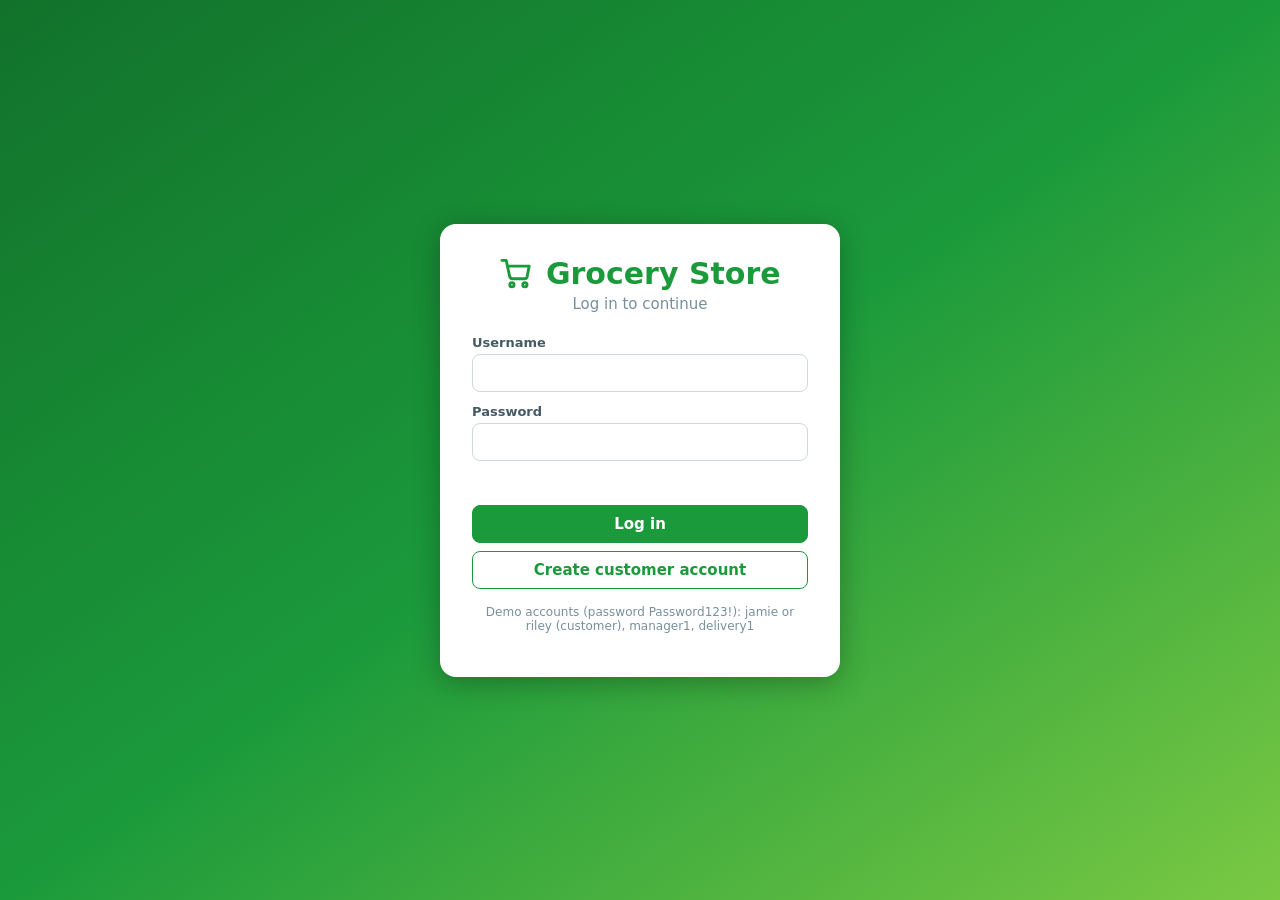
<file: index.html>
<!DOCTYPE html>
<html lang="en">
<head>
  <meta charset="UTF-8">
  <meta name="viewport" content="width=device-width, initial-scale=1">
  <title>Grocery Store - Log in</title>
  <link rel="stylesheet" href="css/style.css">
</head>
<body class="login-page">
  <main class="login-card">
    <div class="login-brand"><span data-icon="cart"></span>Grocery Store</div>
    <p class="muted center" id="subtitle">Log in to continue</p>

    <!-- LOGIN FORM -->
    <form id="login-form">
      <div class="field">
        <label for="l-user">Username</label>
        <input id="l-user">
      </div>
      <div class="field">
        <label for="l-pass">Password</label>
        <input id="l-pass" type="password">
      </div>
      <div class="error-text" id="l-error"></div>
      <button class="btn primary block" type="submit">Log in</button>
      <button class="btn secondary block" type="button" id="to-register">Create customer account</button>
    </form>

    <!-- REGISTER FORM (hidden until the user clicks "Create customer account") -->
    <form id="register-form" class="hidden">
      <div class="field"><label for="r-name">Full name</label><input id="r-name"></div>
      <div class="field"><label for="r-phone">Phone (9-11 digits)</label><input id="r-phone"></div>
      <div class="field"><label for="r-address">Delivery address</label><input id="r-address"></div>
      <div class="field"><label for="r-user">Username</label><input id="r-user"></div>
      <div class="field"><label for="r-pass">Password (at least 4 characters)</label><input id="r-pass" type="password"></div>
      <div class="field"><label for="r-confirm">Confirm password</label><input id="r-confirm" type="password"></div>
      <div class="error-text" id="r-error"></div>
      <button class="btn primary block" type="submit">Register</button>
      <button class="btn secondary block" type="button" id="to-login">Back to log in</button>
    </form>

        <p class="muted hint">Demo accounts (password Password123!): jamie or riley (customer), manager1, delivery1</p>
  </main>

  <script src="js/api.js"></script>
  <script src="js/common.js"></script>
  <script src="js/login.js"></script>
</body>
</html>
</file>
<file: css/style.css>
:root {
  --brand: #1b9a3b;
  --brand-dark: #12722b;
  --brand-light: #e8f5e9;
  --danger: #e53935;
  --muted: #78909c;
  --ink: #1f2933;
  --bg: #f3f6f3;
}
* { box-sizing: border-box; }
body {
  margin: 0;
  font-family: "Segoe UI", system-ui, Arial, sans-serif;
  font-size: 15px;
  color: var(--ink);
  background: var(--bg);
}
.muted { color: var(--muted); }

/* ---------- buttons and inputs ---------- */
.btn {
  border-radius: 8px; padding: 9px 18px; cursor: pointer;
  font: inherit; font-weight: 600; border: 1px solid var(--brand);
}
.btn.primary { background: var(--brand); color: #fff; }
.btn.primary:hover { background: var(--brand-dark); }
.btn.secondary { background: #fff; color: var(--brand); }
.btn.secondary:hover { background: var(--brand-light); }
.btn.block { width: 100%; margin-top: 8px; }

input {
  font: inherit; width: 100%;
  border: 1px solid #cfd8dc; border-radius: 8px; padding: 9px 12px;
}
input:focus { outline: 0; border-color: var(--brand); box-shadow: 0 0 0 3px rgba(27,154,59,.15); }
label { display: block; font-size: 13px; font-weight: 600; color: #455a64; margin-bottom: 4px; }
.field { margin-bottom: 12px; }

/* ---------- login page ---------- */
.login-page {
  min-height: 100vh; display: grid; place-items: center; padding: 20px;
  background: linear-gradient(to bottom right, var(--brand-dark), var(--brand), #7ac943);
}
.login-card {
  width: 100%; max-width: 400px; background: #fff; border-radius: 16px;
  padding: 32px; box-shadow: 0 6px 28px rgba(0,0,0,.28);
}
.login-brand { font-size: 30px; font-weight: 700; color: var(--brand); text-align: center; }
.center { text-align: center; margin: 4px 0 22px; }
.hint { font-size: 12px; text-align: center; margin-top: 16px; }
.error-text { color: var(--danger); font-size: 14px; min-height: 20px; margin-bottom: 4px; }
.success-text { color: var(--brand); }
.hidden { display: none !important; }
/* ---------- header ---------- */
.app-header {
  position: sticky; top: 0; z-index: 20;
  display: flex; align-items: center; gap: 16px;
  padding: 12px 24px; color: #fff;
  background: linear-gradient(to right, var(--brand-dark), var(--brand));
}
.brand { font-size: 22px; font-weight: 700; white-space: nowrap; }
.search {
  flex: 1; max-width: 460px; border: 0; border-radius: 22px;
  padding: 10px 18px; background: #fff;
}
.pill, .header-btn {
  border: 0; border-radius: 18px; padding: 7px 16px; color: #fff;
  background: rgba(255,255,255,.2); font: inherit; font-weight: 600; white-space: nowrap;
}
.header-btn { cursor: pointer; }
.header-btn:hover { background: rgba(255,255,255,.34); }
.header-spacer { flex: 1; }

/* ---------- page layout ---------- */
.page { max-width: 1280px; margin: 0 auto; padding: 20px 24px 90px; }
.card { background: #fff; border-radius: 12px; box-shadow: 0 2px 10px rgba(0,0,0,.08); padding: 18px; }
.empty { text-align: center; color: var(--muted); padding: 28px; }

/* ---------- category chips ---------- */
.chips { display: flex; gap: 10px; flex-wrap: wrap; margin-bottom: 18px; }
.chip {
  border: 1px solid #cfd8dc; background: #fff; border-radius: 20px;
  padding: 7px 18px; cursor: pointer; font: inherit;
}
.chip:hover { border-color: var(--brand); }
.chip.selected { background: var(--brand); border-color: var(--brand); color: #fff; font-weight: 600; }

/* ---------- product cards ---------- */
.grid { display: grid; grid-template-columns: repeat(auto-fill, minmax(190px, 1fr)); gap: 16px; }
.product-card {
  background: #fff; border-radius: 12px; box-shadow: 0 2px 10px rgba(0,0,0,.08);
  padding: 10px; display: flex; flex-direction: column; gap: 6px;
  transition: box-shadow .15s, transform .15s;
}
.product-card:hover { box-shadow: 0 4px 16px rgba(27,154,59,.3); transform: translateY(-2px); }
.card-image {
  height: 110px; border-radius: 8px; display: grid; place-items: center;
  color: #fff; font-size: 42px; font-weight: 700;
}
.product-name { font-weight: 700; }
.tag {
  align-self: flex-start; background: var(--brand-light); color: var(--brand-dark);
  border-radius: 10px; padding: 2px 10px; font-size: 12px;
}
.price { color: var(--danger); font-weight: 700; font-size: 17px; }
.stock-ok { color: var(--muted); font-size: 13px; }
.stock-low { color: #ff9800; font-size: 13px; font-weight: 700; }
.stock-out { color: var(--danger); font-size: 13px; font-weight: 700; }
.btn.small { padding: 5px 12px; font-size: 13px; }
.btn:disabled { opacity: .45; cursor: not-allowed; }
/* ---------- shop layout and cart ---------- */
.shop-layout { display: grid; grid-template-columns: 1fr 340px; gap: 20px; align-items: start; }
.cart { position: sticky; top: 80px; }
.section-title { font-size: 17px; font-weight: 700; margin-bottom: 12px; }
.cart-rows { display: flex; flex-direction: column; gap: 12px; max-height: 42vh; overflow: auto; margin-bottom: 12px; }
.cart-row { display: flex; align-items: center; gap: 10px; }
.cart-row .info { flex: 1; min-width: 0; }
.cart-line { color: var(--danger); font-weight: 700; font-size: 14px; }
.stepper { display: flex; align-items: center; gap: 8px; }
.stepper button {
  width: 28px; height: 28px; border-radius: 14px; border: 0; cursor: pointer;
  background: var(--brand-light); color: var(--brand-dark); font-weight: 700;
}
.stepper button:hover { background: #c8e6c9; }
.total-row { display: flex; justify-content: space-between; align-items: center; padding: 12px 0; border-top: 1px solid #e3e8e4; }

/* ---------- bottom navigation ---------- */
.bottom-nav {
  position: fixed; left: 0; right: 0; bottom: 0; z-index: 20;
  display: flex; justify-content: center; background: #fff; border-top: 1px solid #e3e8e4;
}
.nav-item {
  border: 0; background: none; cursor: pointer; color: var(--muted); font: inherit;
  padding: 12px 56px; border-bottom: 3px solid transparent;
}
.nav-item.active { color: var(--brand); font-weight: 700; border-bottom-color: var(--brand); }

/* ---------- order cards, badges, progress steps ---------- */
.order-card { margin-bottom: 14px; }
.order-head { display: flex; justify-content: space-between; align-items: center; gap: 12px; flex-wrap: wrap; }
.order-items { margin: 8px 0 0; padding-left: 18px; color: #455a64; }
.badge { border-radius: 12px; padding: 3px 12px; font-size: 13px; font-weight: 600; white-space: nowrap; }
.badge.pending { background: #eceff1; color: #546e7a; }
.badge.active { background: #ffe0b2; color: #b45309; }
.badge.done { background: #c8e6c9; color: #1b5e20; }
.steps { display: flex; align-items: center; gap: 8px; flex-wrap: wrap; margin-top: 10px; }
.step { background: #eceff1; color: var(--muted); border-radius: 14px; padding: 5px 14px; font-size: 14px; }
.step.reached { background: var(--brand); color: #fff; font-weight: 600; }
.step-arrow { color: var(--muted); }

/* ---------- dialog and toast ---------- */
.overlay {
  position: fixed; inset: 0; z-index: 100; background: rgba(0,0,0,.45);
  display: grid; place-items: center; padding: 16px;
}
.modal { background: #fff; border-radius: 14px; padding: 24px; width: 100%; max-width: 440px; box-shadow: 0 10px 40px rgba(0,0,0,.3); }
.modal h3 { margin: 0 0 10px; color: var(--brand-dark); }
.modal p { margin: 0 0 18px; line-height: 1.5; }
.modal-actions { display: flex; justify-content: flex-end; gap: 10px; }
.toasts { position: fixed; top: 76px; right: 20px; z-index: 200; display: flex; flex-direction: column; gap: 10px; }
.toast {
  background: #263238; color: #fff; padding: 12px 18px; border-radius: 10px; max-width: 340px;
  box-shadow: 0 4px 14px rgba(0,0,0,.3); transition: opacity .3s; border-left: 5px solid var(--muted);
}
.toast.success { border-left-color: #66bb6a; }
.toast.error { border-left-color: var(--danger); }
.toast.warn { border-left-color: #ff9800; }
.toast.hide { opacity: 0; }
/* ---------- tables ---------- */
.table-wrap { background: #fff; border-radius: 12px; box-shadow: 0 2px 10px rgba(0,0,0,.08); overflow: auto; }
table { border-collapse: collapse; width: 100%; }
th { background: var(--brand-dark); color: #fff; text-align: left; padding: 12px 14px; font-size: 14px; white-space: nowrap; }
td { padding: 11px 14px; border-top: 1px solid #e3e8e4; vertical-align: middle; }
tbody tr:nth-child(even) { background: #fafbfa; }
tbody tr.clickable { cursor: pointer; }
tbody tr.clickable:hover { background: var(--brand-light); }
tbody tr.selected { background: #c8e6c9 !important; }
tr.row-active { background: #ffe0b2 !important; }
tr.row-done { background: #c8e6c9 !important; }
.num { text-align: right; }
.legend { color: var(--muted); font-size: 13px; margin-top: 10px; }

/* ---------- deliveryman layout ---------- */
.two-col { display: grid; grid-template-columns: 1fr 340px; gap: 20px; align-items: start; }
.detail-list { margin: 0 0 14px; padding: 0; list-style: none; line-height: 1.7; }
.detail-list b { color: #455a64; }
/* ---------- manager: tabs, forms, stats ---------- */
select {
  font: inherit; width: 100%; background: #fff;
  border: 1px solid #cfd8dc; border-radius: 8px; padding: 9px 12px;
}
select:focus { outline: 0; border-color: var(--brand); box-shadow: 0 0 0 3px rgba(27,154,59,.15); }
.btn.danger { background: #fff; color: var(--danger); border-color: var(--danger); }
.btn.danger:hover { background: #fdecea; }

.tabs { display: flex; gap: 4px; background: #fff; padding: 0 24px; border-bottom: 1px solid #e3e8e4; overflow-x: auto; }
.tab {
  border: 0; background: none; cursor: pointer; color: var(--muted); font: inherit;
  padding: 14px 20px; border-bottom: 3px solid transparent; white-space: nowrap;
}
.tab:hover { color: var(--ink); }
.tab.active { color: var(--brand); font-weight: 700; border-bottom-color: var(--brand); }

.form-row { display: flex; gap: 12px; flex-wrap: wrap; align-items: flex-end; margin-top: 14px; }
.form-row .field { margin: 0; flex: 1 1 140px; }

.stats { display: flex; flex-wrap: wrap; gap: 16px; margin-bottom: 20px; }
.stat { background: #fff; border-radius: 12px; box-shadow: 0 2px 10px rgba(0,0,0,.08); padding: 16px 22px; min-width: 190px; flex: 1; }
.stat-value { font-size: 28px; font-weight: 700; color: var(--brand); margin-top: 2px; }

/* stock highlighting */
tr.row-low { background: #ffcdd2 !important; }
tr.row-soon { background: #ffe0b2 !important; }
.badge.low { background: #ffcdd2; color: #b71c1c; }
.badge.soon { background: #ffe0b2; color: #b45309; }
.badge.ok { background: var(--brand-light); color: var(--brand-dark); }

/* bars in the sales report */
.bar-row { display: flex; align-items: center; gap: 12px; margin: 10px 0; }
.bar-label { width: 130px; font-size: 14px; }
.bar-track { flex: 1; background: #eceff1; border-radius: 8px; height: 16px; overflow: hidden; }
.bar-fill { height: 100%; border-radius: 8px; }
.bar-count { width: 36px; text-align: right; font-weight: 600; }
.modal p { white-space: pre-line; }
/* ---------- sales report and printing ---------- */
.bar-count.wide { width: 90px; }
.print-only { display: none; }
.report-title { font-size: 22px; font-weight: 700; color: var(--brand-dark); margin-bottom: 4px; }
.report-head { border-bottom: 2px solid var(--brand); padding-bottom: 10px; line-height: 1.6; }

@page { size: A4; margin: 14mm; }
@media print {
  * { -webkit-print-color-adjust: exact; print-color-adjust: exact; }
  body { background: #fff; font-size: 12px; }
  .app-header, .tabs, .no-print, .toasts, .overlay { display: none !important; }
  .print-only { display: block; }
  .page { max-width: none; padding: 0; }
  .card, .stat, .table-wrap { box-shadow: none; border: 1px solid #cfd8dc; }
  .stats { gap: 10px; }
  .stat { min-width: 0; padding: 10px 14px; }
  .stat-value { font-size: 20px; }
  .card, .stat, tr, .bar-row { break-inside: avoid; }
  th { background: #12722b !important; color: #fff !important; }
  tbody tr:nth-child(even) { background: #f5f7f5; }
}

/* ---------- SVG icons (replace the emoji) ---------- */
.icon {
  width: 1.15em; height: 1.15em; flex: none;
  vertical-align: -0.22em; margin-right: .4em;
  fill: none; stroke: currentColor; stroke-width: 2;
  stroke-linecap: round; stroke-linejoin: round;
}
.pill { display: inline-flex; align-items: center; }
.nav-item { display: inline-flex; align-items: center; }
.search { margin-right: auto; }
</file>
